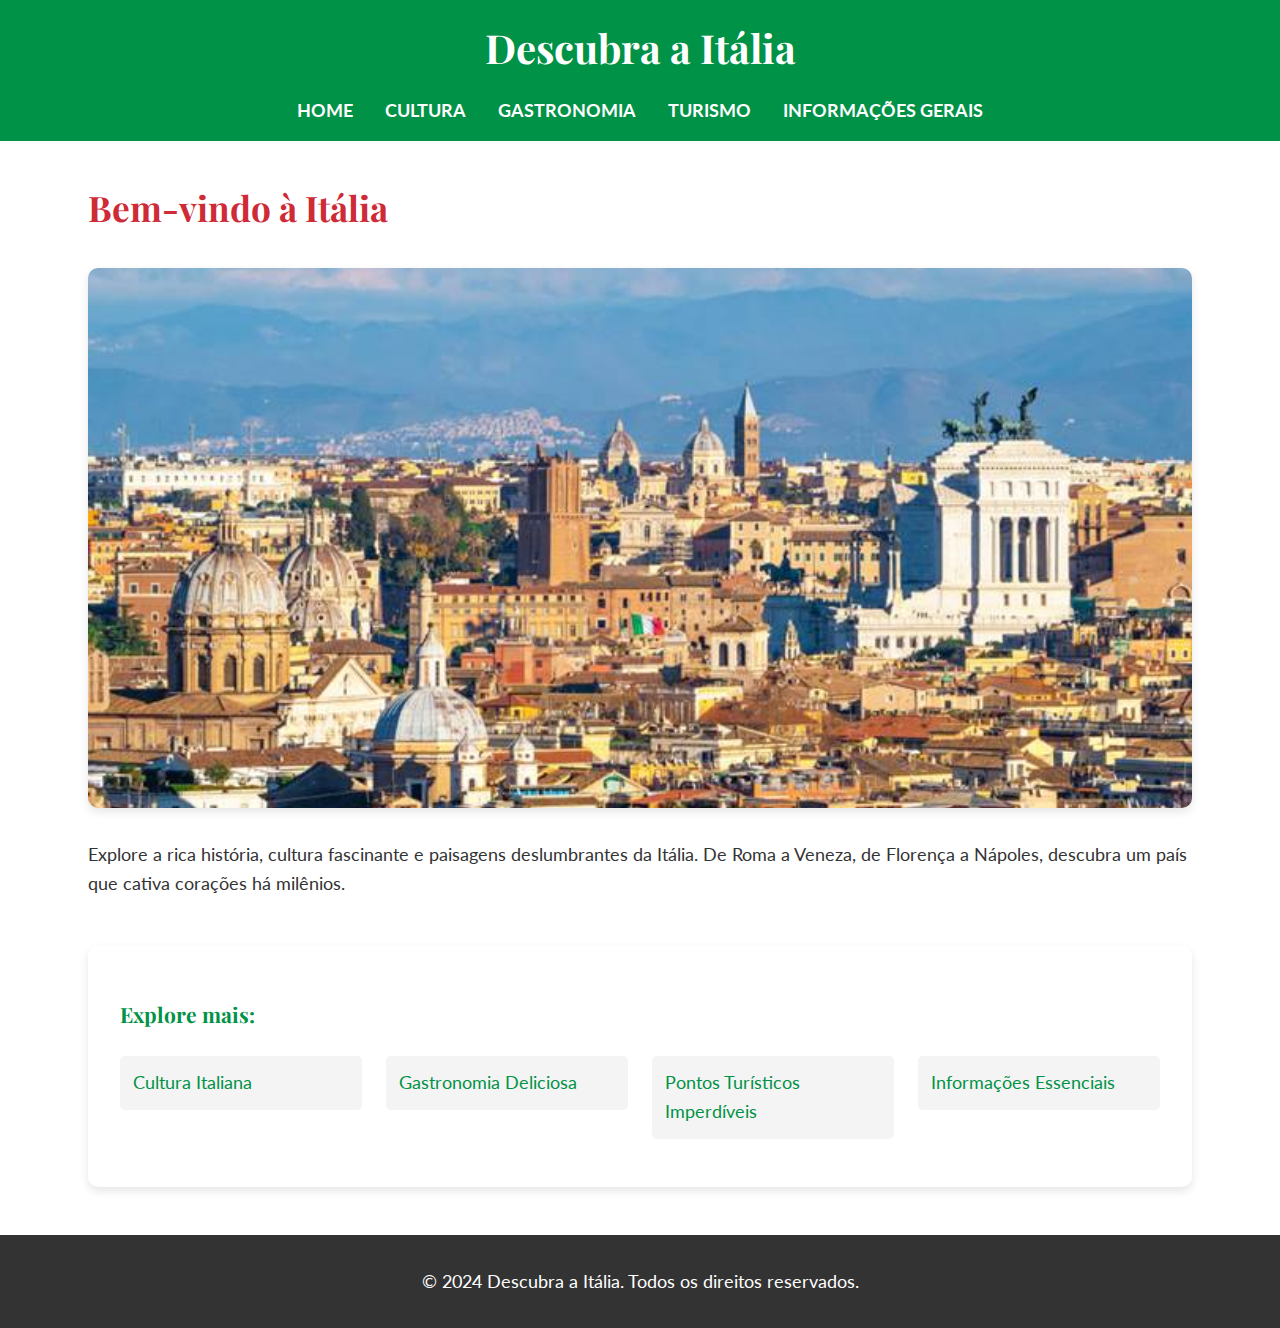
<file: index.html>
<!DOCTYPE html>
<html lang="pt-BR">
    <head>
        <meta charset="UTF-8">
        <meta name="viewport" content="width=device-width, initial-scale=1.0">
        <title>Descubra a Itália</title>
        <link rel="stylesheet" href="style.css">
    </head>
    <body>
        <header>
            <h1>Descubra a Itália</h1>
            <div class="menu-icon">&#9776;</div>
            <nav>
                <ul>
                    <li><a href="index.html">Home</a></li>
                    <li><a href="cultura.html">Cultura</a></li>
                    <li><a href="gastronomia.html">Gastronomia</a></li>
                    <li><a href="turismo.html">Turismo</a></li>
                    <li><a href="info.html">Informações Gerais</a></li>
                </ul>
            </nav>
        </header>

        <main>
            <h2>Bem-vindo à Itália</h2>
            <img src="./Img/vista-panoramic.jpg" alt="Vista panorâmica de Roma" class="hero-image">
            <p>Explore a rica história, cultura fascinante e paisagens deslumbrantes da Itália. De Roma a Veneza, de Florença a Nápoles, descubra um país que cativa corações há milênios.</p>
            <section class="quick-links">
                <h3>Explore mais:</h3>
                <ul>
                    <li><a href="cultura.html">Cultura Italiana</a></li>
                    <li><a href="gastronomia.html">Gastronomia Deliciosa</a></li>
                    <li><a href="turismo.html">Pontos Turísticos Imperdíveis</a></li>
                    <li><a href="info.html">Informações Essenciais</a></li>
                </ul>
            </section>
        </main>

        <footer>
            <p>&copy; 2024 Descubra a Itália. Todos os direitos reservados.</p>
        </footer>
        <script>
            document.addEventListener('DOMContentLoaded', function() {
                const menuIcon = document.querySelector('.menu-icon');
                const nav = document.querySelector('nav');
            
                menuIcon.addEventListener('click', function() {
                    nav.classList.toggle('active');
                    menuIcon.innerHTML = nav.classList.contains('active') ? '&times;' : '&#9776;';
                });
            
                // Fechar o menu ao clicar em um link
                const navLinks = document.querySelectorAll('nav ul li a');
                navLinks.forEach(link => {
                    link.addEventListener('click', function() {
                        nav.classList.remove('active');
                        menuIcon.innerHTML = '&#9776;';
                    });
                });
            });
            </script>
    </body>
</html>
</file>
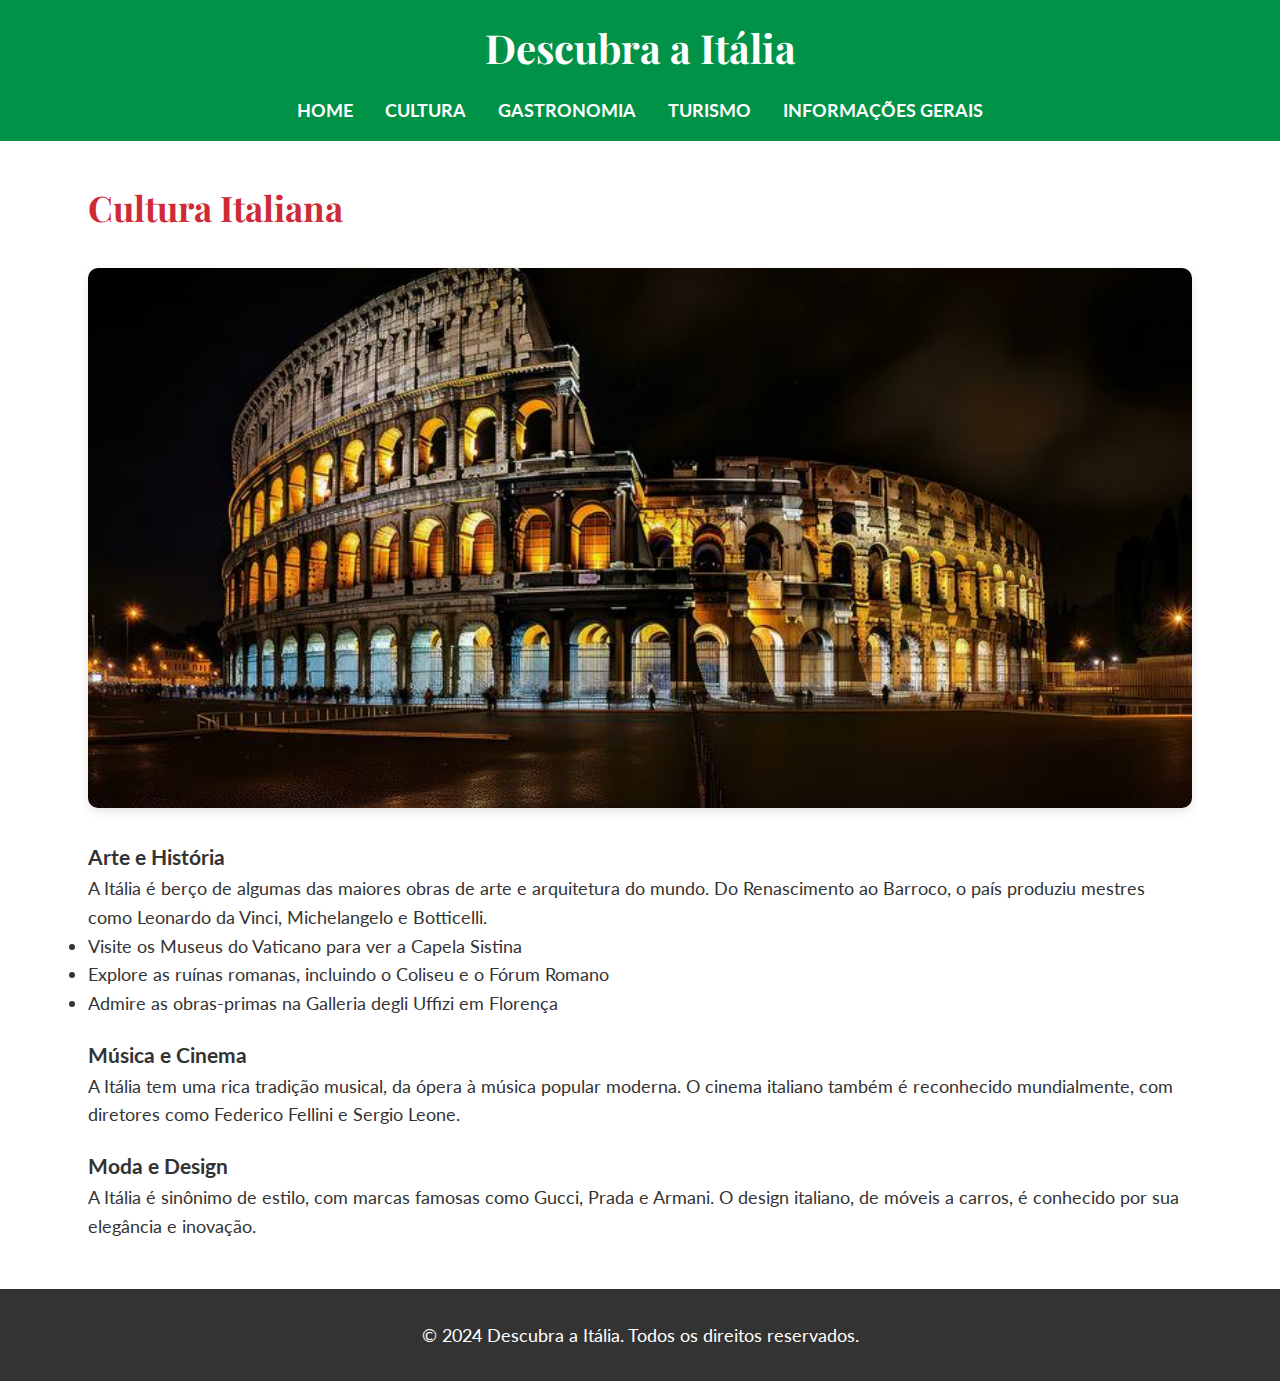
<file: cultura.html>
<!DOCTYPE html>
<html lang="pt-BR">
<head>
    <meta charset="UTF-8">
    <meta name="viewport" content="width=device-width, initial-scale=1.0">
    <title>Cultura Italiana - Descubra a Itália</title>
    <link rel="stylesheet" href="style.css">
</head>
<body>
    <header>
        <h1>Descubra a Itália</h1>
        <div class="menu-icon">&#9776;</div>
        <nav>
            <ul>
                <li><a href="index.html">Home</a></li>
                <li><a href="cultura.html">Cultura</a></li>
                <li><a href="gastronomia.html">Gastronomia</a></li>
                <li><a href="turismo.html">Turismo</a></li>
                <li><a href="info.html">Informações Gerais</a></li>
            </ul>
        </nav>
    </header>

    <main>
        <h2>Cultura Italiana</h2>
        <img src="./Img/coliseu-as-noite-roma-italia.jpeg" alt="Coliseu em Roma" class="hero-image">
        
        <section>
            <h3>Arte e História</h3>
            <p>A Itália é berço de algumas das maiores obras de arte e arquitetura do mundo. Do Renascimento ao Barroco, o país produziu mestres como Leonardo da Vinci, Michelangelo e Botticelli.</p>
            <ul>
                <li>Visite os Museus do Vaticano para ver a Capela Sistina</li>
                <li>Explore as ruínas romanas, incluindo o Coliseu e o Fórum Romano</li>
                <li>Admire as obras-primas na Galleria degli Uffizi em Florença</li>
            </ul>
        </section>

        <section>
            <h3>Música e Cinema</h3>
            <p>A Itália tem uma rica tradição musical, da ópera à música popular moderna. O cinema italiano também é reconhecido mundialmente, com diretores como Federico Fellini e Sergio Leone.</p>
        </section>

        <section>
            <h3>Moda e Design</h3>
            <p>A Itália é sinônimo de estilo, com marcas famosas como Gucci, Prada e Armani. O design italiano, de móveis a carros, é conhecido por sua elegância e inovação.</p>
        </section>
    </main>

    <footer>
        <p>&copy; 2024 Descubra a Itália. Todos os direitos reservados.</p>
    </footer>
    <script>
        document.addEventListener('DOMContentLoaded', function() {
            const menuIcon = document.querySelector('.menu-icon');
            const nav = document.querySelector('nav');
        
            menuIcon.addEventListener('click', function() {
                nav.classList.toggle('active');
                menuIcon.innerHTML = nav.classList.contains('active') ? '&times;' : '&#9776;';
            });
        
            // Fechar o menu ao clicar em um link
            const navLinks = document.querySelectorAll('nav ul li a');
            navLinks.forEach(link => {
                link.addEventListener('click', function() {
                    nav.classList.remove('active');
                    menuIcon.innerHTML = '&#9776;';
                });
            });
        });
        </script>
</body>
</html>
</file>
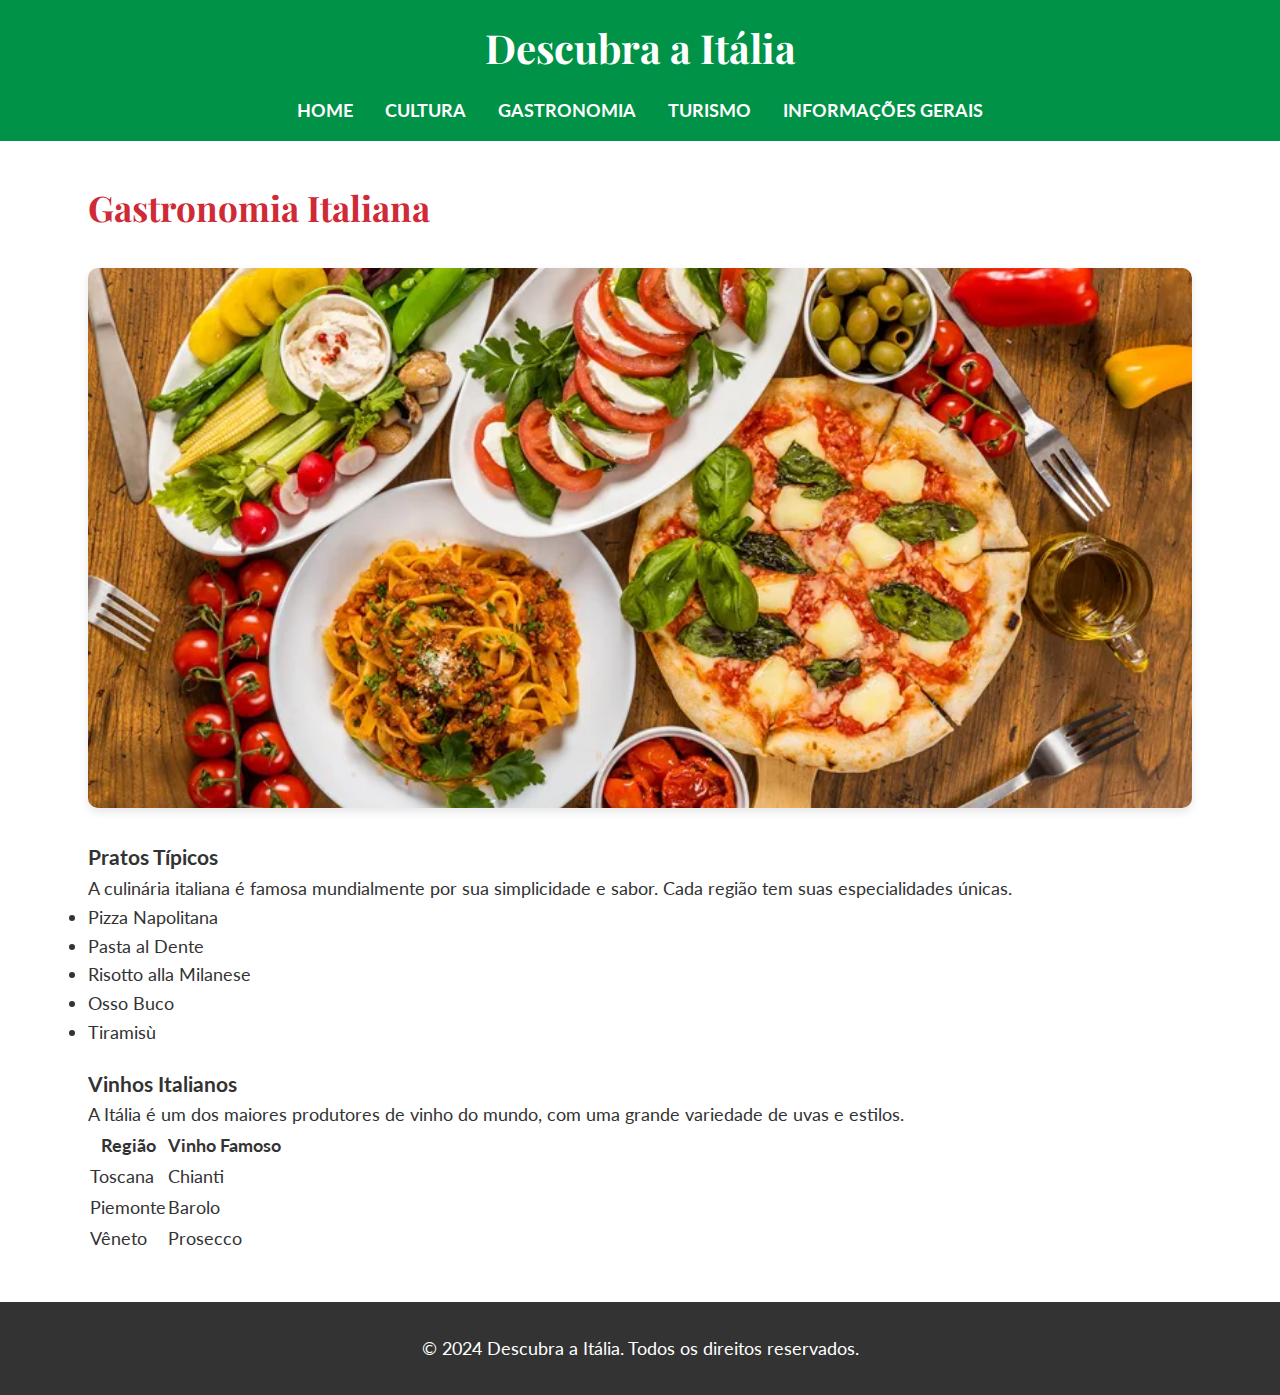
<file: gastronomia.html>
<!DOCTYPE html>
<html lang="pt-BR">
<head>
    <meta charset="UTF-8">
    <meta name="viewport" content="width=device-width, initial-scale=1.0">
    <title>Gastronomia Italiana - Descubra a Itália</title>
    <link rel="stylesheet" href="style.css">
</head>
<body>
    <header>
        <h1>Descubra a Itália</h1>
        <div class="menu-icon">&#9776;</div>
        <nav>
            <ul>
                <li><a href="index.html">Home</a></li>
                <li><a href="cultura.html">Cultura</a></li>
                <li><a href="gastronomia.html">Gastronomia</a></li>
                <li><a href="turismo.html">Turismo</a></li>
                <li><a href="info.html">Informações Gerais</a></li>
            </ul>
        </nav>
    </header>

    <main>
        <h2>Gastronomia Italiana</h2>
        <img src="./Img/delivery-comida-italiana.webp" alt="Prato de massa italiana" class="hero-image">
        
        <section>
            <h3>Pratos Típicos</h3>
            <p>A culinária italiana é famosa mundialmente por sua simplicidade e sabor. Cada região tem suas especialidades únicas.</p>
            <ul>
                <li>Pizza Napolitana</li>
                <li>Pasta al Dente</li>
                <li>Risotto alla Milanese</li>
                <li>Osso Buco</li>
                <li>Tiramisù</li>
            </ul>
        </section>

        <section>
            <h3>Vinhos Italianos</h3>
            <p>A Itália é um dos maiores produtores de vinho do mundo, com uma grande variedade de uvas e estilos.</p>
            <table>
                <tr>
                    <th>Região</th>
                    <th>Vinho Famoso</th>
                </tr>
                <tr>
                    <td>Toscana</td>
                    <td>Chianti</td>
                </tr>
                <tr>
                    <td>Piemonte</td>
                    <td>Barolo</td>
                </tr>
                <tr>
                    <td>Vêneto</td>
                    <td>Prosecco</td>
                </tr>
            </table>
        </section>
    </main>

    <footer>
        <p>&copy; 2024 Descubra a Itália. Todos os direitos reservados.</p>
    </footer>
    <script>
        document.addEventListener('DOMContentLoaded', function() {
            const menuIcon = document.querySelector('.menu-icon');
            const nav = document.querySelector('nav');
        
            menuIcon.addEventListener('click', function() {
                nav.classList.toggle('active');
                menuIcon.innerHTML = nav.classList.contains('active') ? '&times;' : '&#9776;';
            });
        
            // Fechar o menu ao clicar em um link
            const navLinks = document.querySelectorAll('nav ul li a');
            navLinks.forEach(link => {
                link.addEventListener('click', function() {
                    nav.classList.remove('active');
                    menuIcon.innerHTML = '&#9776;';
                });
            });
        });
        </script>
</body>
</html>
</file>
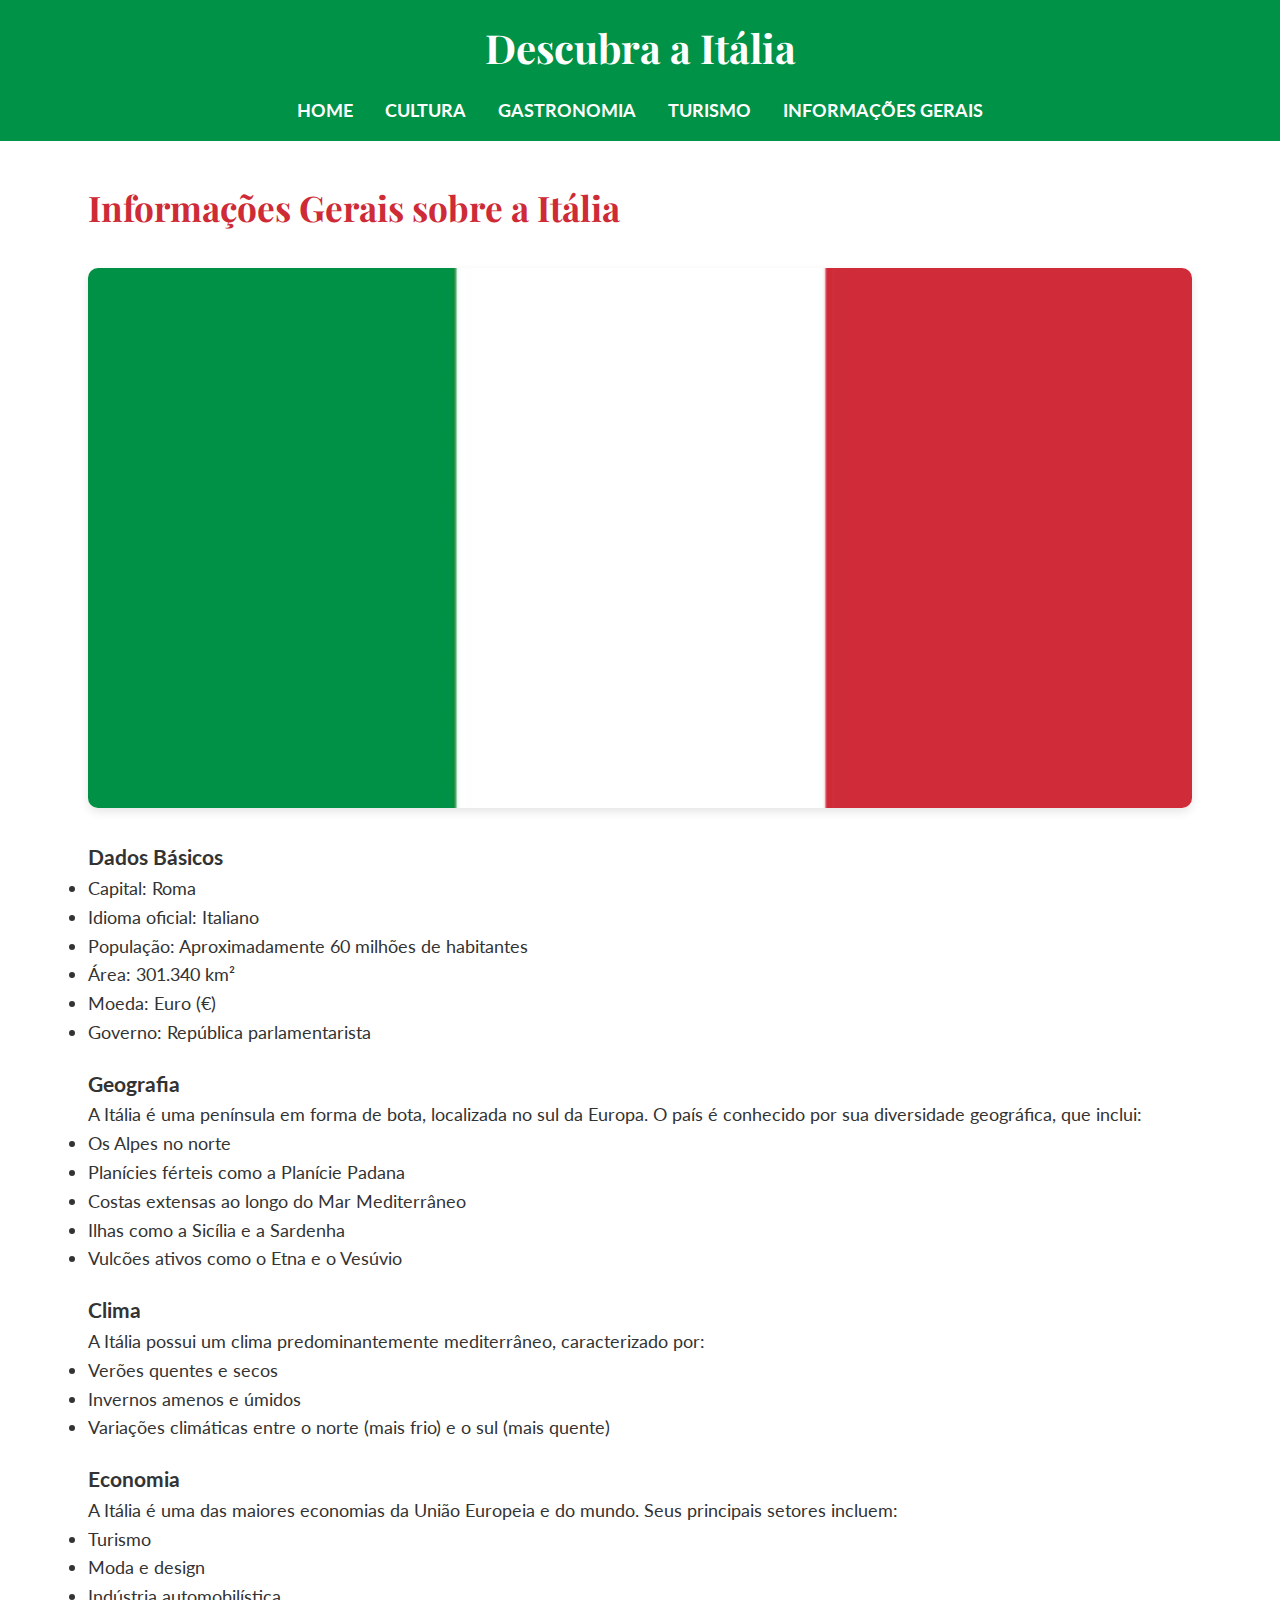
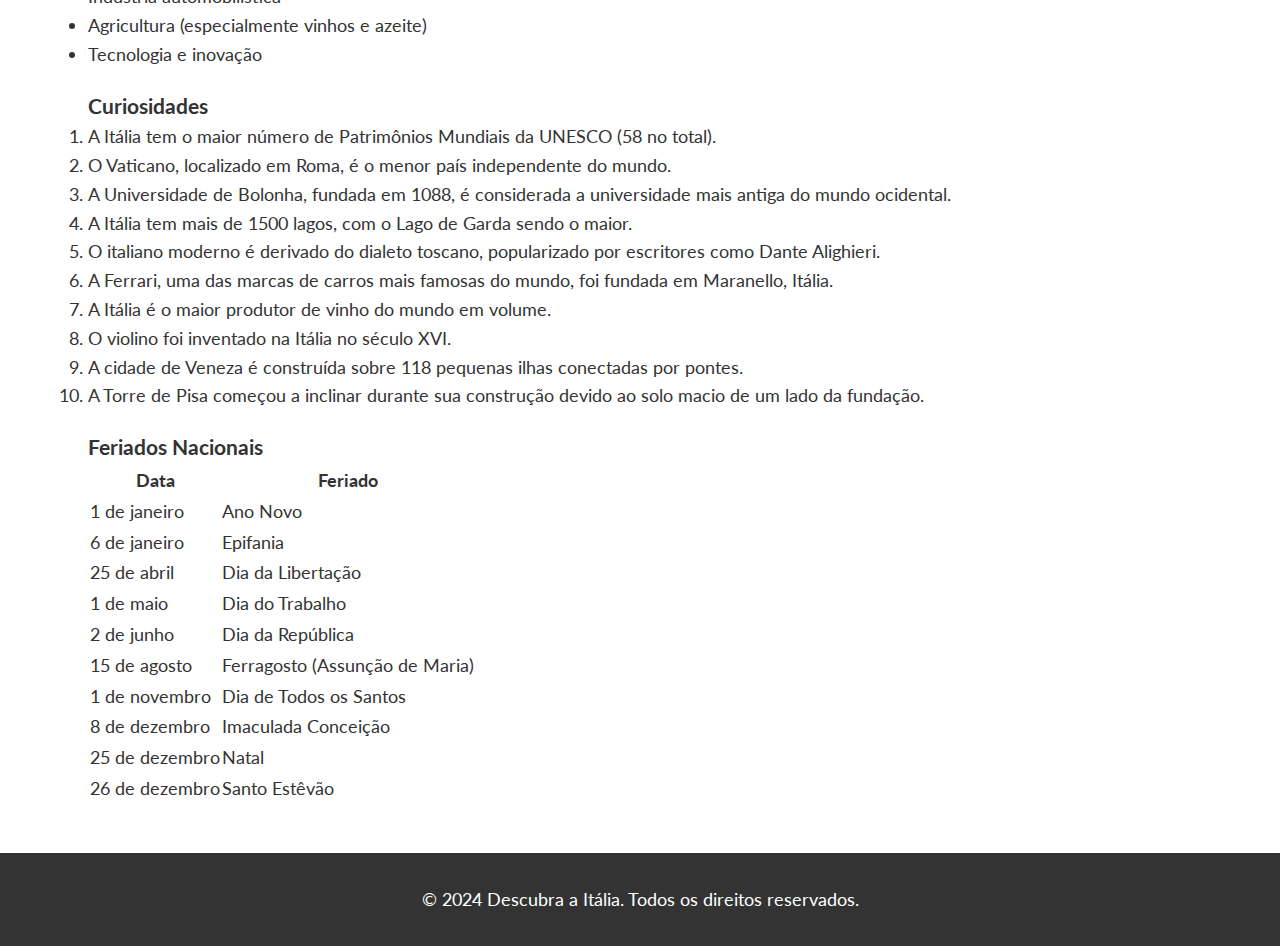
<file: info.html>
<!DOCTYPE html>
<html lang="pt-BR">
<head>
    <meta charset="UTF-8">
    <meta name="viewport" content="width=device-width, initial-scale=1.0">
    <title>Informações Gerais - Descubra a Itália</title>
    <link rel="stylesheet" href="style.css">
</head>
<body>
    <header>
        <h1>Descubra a Itália</h1>
        <div class="menu-icon">&#9776;</div>
        <nav>
            <ul>
                <li><a href="index.html">Home</a></li>
                <li><a href="cultura.html">Cultura</a></li>
                <li><a href="gastronomia.html">Gastronomia</a></li>
                <li><a href="turismo.html">Turismo</a></li>
                <li><a href="info.html">Informações Gerais</a></li>
            </ul>
        </nav>
    </header>

    <main>
        <h2>Informações Gerais sobre a Itália</h2>
        <img src="./Img/bandeira.avif" alt="Bandeira da Itália" class="hero-image">
        
        <section>
            <h3>Dados Básicos</h3>
            <ul>
                <li>Capital: Roma</li>
                <li>Idioma oficial: Italiano</li>
                <li>População: Aproximadamente 60 milhões de habitantes</li>
                <li>Área: 301.340 km²</li>
                <li>Moeda: Euro (€)</li>
                <li>Governo: República parlamentarista</li>
            </ul>
        </section>

        <section>
            <h3>Geografia</h3>
            <p>A Itália é uma península em forma de bota, localizada no sul da Europa. O país é conhecido por sua diversidade geográfica, que inclui:</p>
            <ul>
                <li>Os Alpes no norte</li>
                <li>Planícies férteis como a Planície Padana</li>
                <li>Costas extensas ao longo do Mar Mediterrâneo</li>
                <li>Ilhas como a Sicília e a Sardenha</li>
                <li>Vulcões ativos como o Etna e o Vesúvio</li>
            </ul>
        </section>

        <section>
            <h3>Clima</h3>
            <p>A Itália possui um clima predominantemente mediterrâneo, caracterizado por:</p>
            <ul>
                <li>Verões quentes e secos</li>
                <li>Invernos amenos e úmidos</li>
                <li>Variações climáticas entre o norte (mais frio) e o sul (mais quente)</li>
            </ul>
        </section>

        <section>
            <h3>Economia</h3>
            <p>A Itália é uma das maiores economias da União Europeia e do mundo. Seus principais setores incluem:</p>
            <ul>
                <li>Turismo</li>
                <li>Moda e design</li>
                <li>Indústria automobilística</li>
                <li>Agricultura (especialmente vinhos e azeite)</li>
                <li>Tecnologia e inovação</li>
            </ul>
        </section>

        <section>
            <h3>Curiosidades</h3>
            <ol>
                <li>A Itália tem o maior número de Patrimônios Mundiais da UNESCO (58 no total).</li>
                <li>O Vaticano, localizado em Roma, é o menor país independente do mundo.</li>
                <li>A Universidade de Bolonha, fundada em 1088, é considerada a universidade mais antiga do mundo ocidental.</li>
                <li>A Itália tem mais de 1500 lagos, com o Lago de Garda sendo o maior.</li>
                <li>O italiano moderno é derivado do dialeto toscano, popularizado por escritores como Dante Alighieri.</li>
                <li>A Ferrari, uma das marcas de carros mais famosas do mundo, foi fundada em Maranello, Itália.</li>
                <li>A Itália é o maior produtor de vinho do mundo em volume.</li>
                <li>O violino foi inventado na Itália no século XVI.</li>
                <li>A cidade de Veneza é construída sobre 118 pequenas ilhas conectadas por pontes.</li>
                <li>A Torre de Pisa começou a inclinar durante sua construção devido ao solo macio de um lado da fundação.</li>
            </ol>
        </section>

        <section>
            <h3>Feriados Nacionais</h3>
            <table>
                <tr>
                    <th>Data</th>
                    <th>Feriado</th>
                </tr>
                <tr>
                    <td>1 de janeiro</td>
                    <td>Ano Novo</td>
                </tr>
                <tr>
                    <td>6 de janeiro</td>
                    <td>Epifania</td>
                </tr>
                <tr>
                    <td>25 de abril</td>
                    <td>Dia da Libertação</td>
                </tr>
                <tr>
                    <td>1 de maio</td>
                    <td>Dia do Trabalho</td>
                </tr>
                <tr>
                    <td>2 de junho</td>
                    <td>Dia da República</td>
                </tr>
                <tr>
                    <td>15 de agosto</td>
                    <td>Ferragosto (Assunção de Maria)</td>
                </tr>
                <tr>
                    <td>1 de novembro</td>
                    <td>Dia de Todos os Santos</td>
                </tr>
                <tr>
                    <td>8 de dezembro</td>
                    <td>Imaculada Conceição</td>
                </tr>
                <tr>
                    <td>25 de dezembro</td>
                    <td>Natal</td>
                </tr>
                <tr>
                    <td>26 de dezembro</td>
                    <td>Santo Estêvão</td>
                </tr>
            </table>
        </section>
    </main>

    <footer>
        <p>&copy; 2024 Descubra a Itália. Todos os direitos reservados.</p>
    </footer>
    <script>
        document.addEventListener('DOMContentLoaded', function() {
            const menuIcon = document.querySelector('.menu-icon');
            const nav = document.querySelector('nav');
        
            menuIcon.addEventListener('click', function() {
                nav.classList.toggle('active');
                menuIcon.innerHTML = nav.classList.contains('active') ? '&times;' : '&#9776;';
            });
        
            // Fechar o menu ao clicar em um link
            const navLinks = document.querySelectorAll('nav ul li a');
            navLinks.forEach(link => {
                link.addEventListener('click', function() {
                    nav.classList.remove('active');
                    menuIcon.innerHTML = '&#9776;';
                });
            });
        });
        </script>
</body>
</html>
</file>
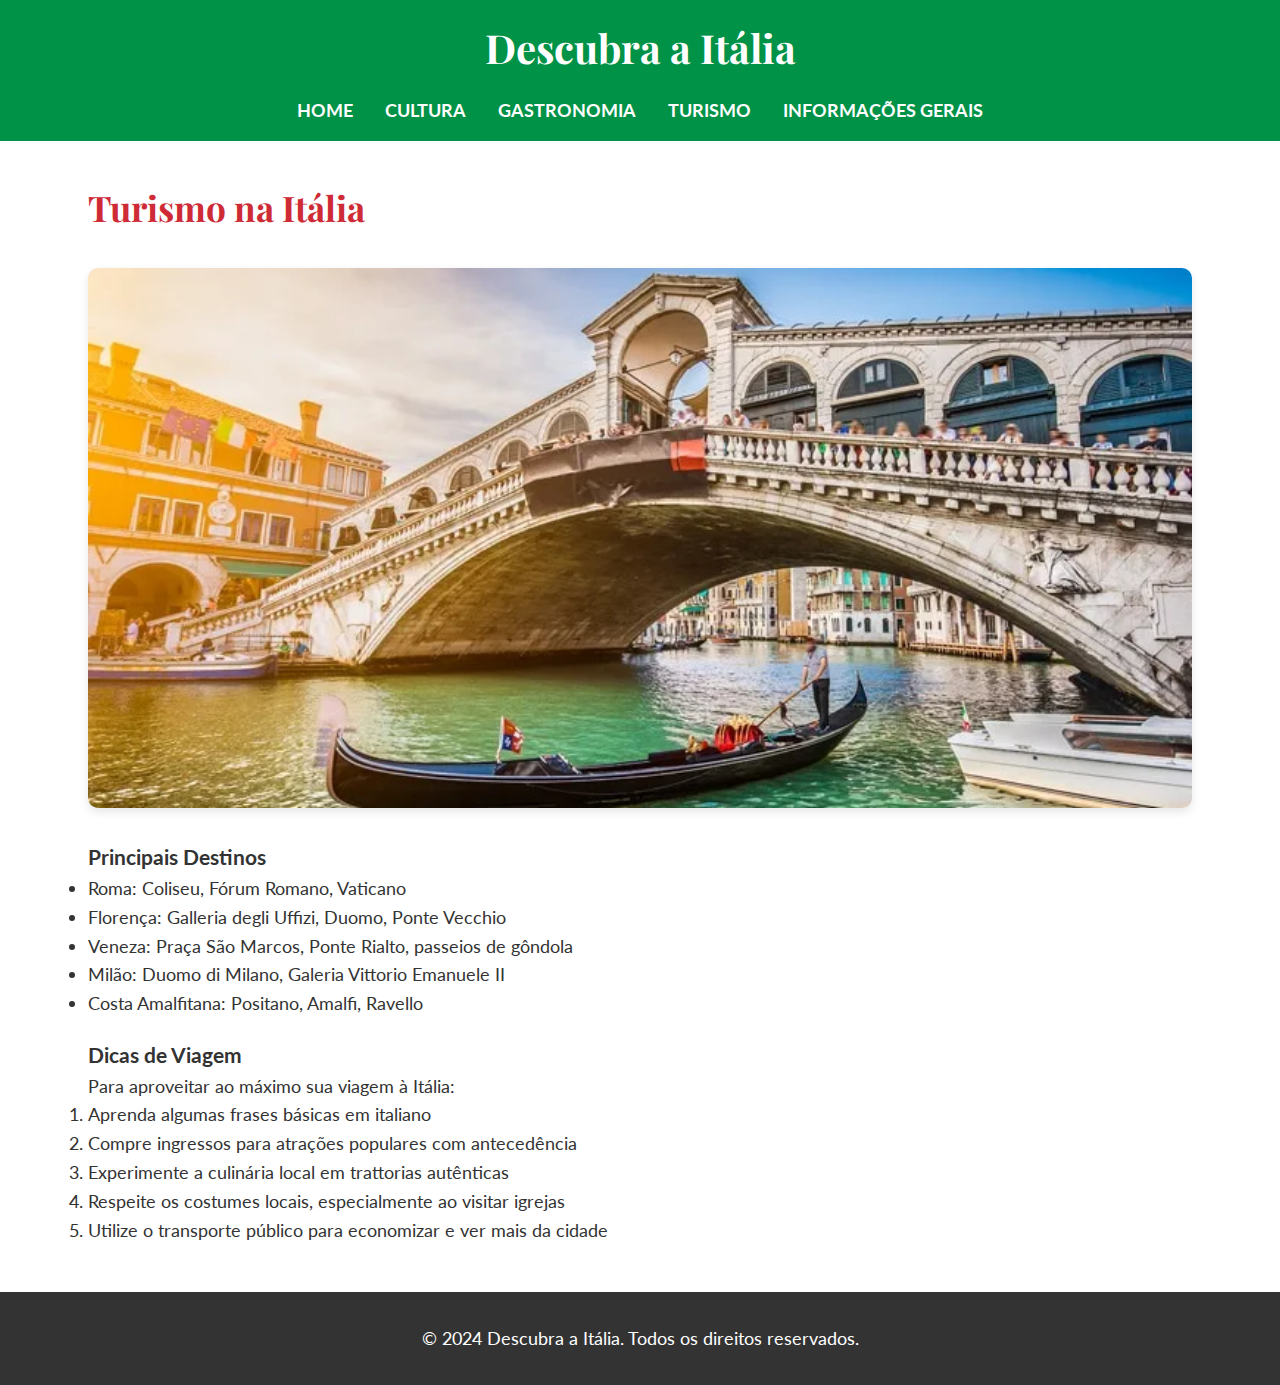
<file: turismo.html>
<!DOCTYPE html>
<html lang="pt-BR">
<head>
    <meta charset="UTF-8">
    <meta name="viewport" content="width=device-width, initial-scale=1.0">
    <title>Turismo na Itália - Descubra a Itália</title>
    <link rel="stylesheet" href="style.css">
</head>
<body>
    <header>
        <h1>Descubra a Itália</h1>
        <div class="menu-icon">&#9776;</div>
        <nav>
            <ul>
                <li><a href="index.html">Home</a></li>
                <li><a href="cultura.html">Cultura</a></li>
                <li><a href="gastronomia.html">Gastronomia</a></li>
                <li><a href="turismo.html">Turismo</a></li>
                <li><a href="info.html">Informações Gerais</a></li>
            </ul>
        </nav>
    </header>

    <main>
        <h2>Turismo na Itália</h2>
        <img src="./Img/melhores-lugares-para-se-hospedar-em-veneza-1.webp" alt="Canais de Veneza" class="hero-image">
        
        <section>
            <h3>Principais Destinos</h3>
            <ul>
                <li>Roma: Coliseu, Fórum Romano, Vaticano</li>
                <li>Florença: Galleria degli Uffizi, Duomo, Ponte Vecchio</li>
                <li>Veneza: Praça São Marcos, Ponte Rialto, passeios de gôndola</li>
                <li>Milão: Duomo di Milano, Galeria Vittorio Emanuele II</li>
                <li>Costa Amalfitana: Positano, Amalfi, Ravello</li>
            </ul>
        </section>

        <section>
            <h3>Dicas de Viagem</h3>
            <p>Para aproveitar ao máximo sua viagem à Itália:</p>
            <ol>
                <li>Aprenda algumas frases básicas em italiano</li>
                <li>Compre ingressos para atrações populares com antecedência</li>
                <li>Experimente a culinária local em trattorias autênticas</li>
                <li>Respeite os costumes locais, especialmente ao visitar igrejas</li>
                <li>Utilize o transporte público para economizar e ver mais da cidade</li>
            </ol>
        </section>
    </main>

    <footer>
        <p>&copy; 2024 Descubra a Itália. Todos os direitos reservados.</p>
    </footer>


    <script>
        document.addEventListener('DOMContentLoaded', function() {
            const menuIcon = document.querySelector('.menu-icon');
            const nav = document.querySelector('nav');
        
            menuIcon.addEventListener('click', function() {
                nav.classList.toggle('active');
                menuIcon.innerHTML = nav.classList.contains('active') ? '&times;' : '&#9776;';
            });
        
            // Fechar o menu ao clicar em um link
            const navLinks = document.querySelectorAll('nav ul li a');
            navLinks.forEach(link => {
                link.addEventListener('click', function() {
                    nav.classList.remove('active');
                    menuIcon.innerHTML = '&#9776;';
                });
            });
        });
        </script>
</body>
</html>
</file>
<file: style.css>
/* Importação de fontes */
@import url('https://fonts.googleapis.com/css2?family=Lato:wght@300;400;700&family=Playfair+Display:wght@400;700&display=swap');

/* Reset básico */
* {
    margin: 0;
    padding: 0;
    box-sizing: border-box;
}

/* Variáveis de cores */
:root {
    --color-primary: #009246;
    --color-secondary: #CE2B37;
    --color-white: #ffffff;
    --color-black: #333333;
    --color-grey: #f4f4f4;
}

body {
    font-family: 'Lato', Arial, sans-serif;
    line-height: 1.6;
    color: var(--color-black);
    background-color: var(--color-white);
}

/* Header */
header {
    background-color: var(--color-primary);
    color: var(--color-white);
    padding: 1rem;
    position: fixed;
    width: 100%;
    z-index: 1000;
    transition: background-color 0.3s ease;
}

header.scrolled {
    background-color: rgba(0, 146, 70, 0.9);
    box-shadow: 0 2px 5px rgba(0, 0, 0, 0.1);
}

header h1 {
    font-family: 'Playfair Display', serif;
    margin-bottom: 1rem;
    font-size: 2.5rem;
    text-align: center;
}

nav {
    text-align: center;
}

nav ul {
    list-style-type: none;
    display: flex;
    justify-content: center;
}

nav ul li {
    margin: 0 1rem;
}

nav ul li a {
    color: var(--color-white);
    text-decoration: none;
    font-weight: 700;
    text-transform: uppercase;
    transition: color 0.3s ease;
}

nav ul li a:hover {
    color: var(--color-secondary);
}

/* Main content */
main {
    padding-top: 150px; /* Ajustado para dar espaço ao header fixo */
    max-width: 1200px;
    margin: 0 auto;
    padding-left: 2rem;
    padding-right: 2rem;
}

h2 {
    font-family: 'Playfair Display', serif;
    color: var(--color-secondary);
    margin-bottom: 2rem; /* Aumentado para mais espaço */
    font-size: 2.2rem;
}

.hero-image {
    width: 100%;
    max-width: 100%;
    height: 50vh;
    object-fit: cover;
    display: block;
    margin: 2rem auto; /* Aumentado para mais espaço */
    border-radius: 10px;
    box-shadow: 0 4px 10px rgba(0, 0, 0, 0.1);
    transition: transform 0.3s ease;
}

.hero-image:hover {
    transform: scale(1.02);
}

/* Seções */
.section {
    margin-bottom: 4rem; /* Aumentado para mais espaço entre seções */
    padding: 2rem;
    background-color: var(--color-grey);
    border-radius: 10px;
    box-shadow: 0 4px 6px rgba(0, 0, 0, 0.1);
    transition: transform 0.3s ease;
}

.section:hover {
    transform: translateY(-5px);
}

/* Espaçamento adicional para parágrafos dentro das seções */
.section p {
    margin-bottom: 1.5rem;
}

/* Quick links */
.quick-links {
    background-color: var(--color-white);
    padding: 2rem;
    margin-top: 3rem; /* Aumentado para mais espaço */
    border-radius: 10px;
    box-shadow: 0 4px 10px rgba(0, 0, 0, 0.1);
}

.quick-links h3 {
    font-family: 'Playfair Display', serif;
    margin-bottom: 1.5rem; /* Aumentado para mais espaço */
    color: var(--color-primary);
}

.quick-links ul {
    list-style-type: none;
    display: grid;
    grid-template-columns: repeat(auto-fit, minmax(200px, 1fr));
    gap: 1.5rem; /* Aumentado para mais espaço */
}

.quick-links ul li {
    margin-bottom: 1rem; /* Aumentado para mais espaço */
}

.quick-links ul li a {
    color: var(--color-primary);
    text-decoration: none;
    transition: color 0.3s ease;
    display: block;
    padding: 0.8rem; /* Aumentado para mais espaço */
    border-radius: 5px;
    background-color: var(--color-grey);
}

.quick-links ul li a:hover {
    color: var(--color-white);
    background-color: var(--color-secondary);
}

/* Footer */
footer {
    background-color: var(--color-black);
    color: var(--color-white);
    text-align: center;
    padding: 2rem;
    margin-top: 3rem; /* Aumentado para mais espaço */
}

h3{
    margin-top: 20px;
}

/* Animações */
@keyframes fadeIn {
    from { opacity: 0; }
    to { opacity: 1; }
}

.section, .quick-links {
    animation: fadeIn 1s ease-in-out;
}

/* Responsividade */
@media screen and (max-width: 768px) {
    header {
        padding: 1rem 0.5rem;
    }

    header h1 {
        font-size: 2rem;
    }

    nav ul {
        flex-direction: column;
        align-items: center;
    }

    nav ul li {
        margin: 0.5rem 0;
    }

    main {
        padding-top: 180px; /* Ajustado para dar mais espaço em dispositivos móveis */
        padding-left: 1rem;
        padding-right: 1rem;
    }

    .hero-image {
        height: 30vh;
    }
}

@media screen and (min-width: 1200px) {
    body {
        font-size: 18px;
    }

    main {
        padding-top: 180px; /* Ajustado para dar mais espaço em telas grandes */
        padding-left: 3rem;
        padding-right: 3rem;
    }

    .hero-image {
        height: 60vh;
    }
}

/* Elementos interativos adicionais */
.cta-button {
    display: inline-block;
    padding: 1rem 2rem; /* Aumentado para mais espaço */
    background-color: var(--color-secondary);
    color: var(--color-white);
    text-decoration: none;
    border-radius: 25px;
    font-weight: 700;
    transition: all 0.3s ease;
    margin-top: 2rem; /* Aumentado para mais espaço */
}

.cta-button:hover {
    background-color: var(--color-primary);
    transform: translateY(-3px);
    box-shadow: 0 4px 10px rgba(0, 0, 0, 0.2);
}

.interactive-map {
    width: 100%;
    height: 400px;
    background-color: var(--color-grey);
    border-radius: 10px;
    margin: 3rem 0; /* Aumentado para mais espaço */
    display: flex;
    justify-content: center;
    align-items: center;
    font-size: 1.5rem;
    color: var(--color-black);
    transition: all 0.3s ease;
}

.interactive-map:hover {
    background-color: #e0e0e0;
    cursor: pointer;
    transform: scale(1.02);
}


/* ... (mantenha os estilos anteriores) ... */

/* Estilos para o menu de hambúrguer */
.menu-icon {
    display: none;
    cursor: pointer;
    font-size: 1.5rem;
    position: absolute;
    top: 1rem;
    right: 1rem;
    z-index: 1001;
}

@media screen and (max-width: 768px) {
    .menu-icon {
        display: block;
    }

    nav {
        position: fixed;
        top: 0;
        left: -100%;
        width: 100%;
        height: 100vh;
        background-color: var(--color-primary);
        transition: left 0.3s ease;
        z-index: 1000;
    }

    nav.active {
        left: 0;
    }

    nav ul {
        flex-direction: column;
        justify-content: center;
        height: 100%;
    }

    nav ul li {
        margin: 1.5rem 0;
    }

    nav ul li a {
        font-size: 1.2rem;
    }

    header h1 {
        font-size: 1.8rem;
        padding-right: 3rem; /* Espaço para o ícone do menu */
    }

    main {
        padding-top: 100px; /* Ajustado para o novo tamanho do header */
    }
}

/* ... (mantenha os estilos restantes) ... */
</file>
